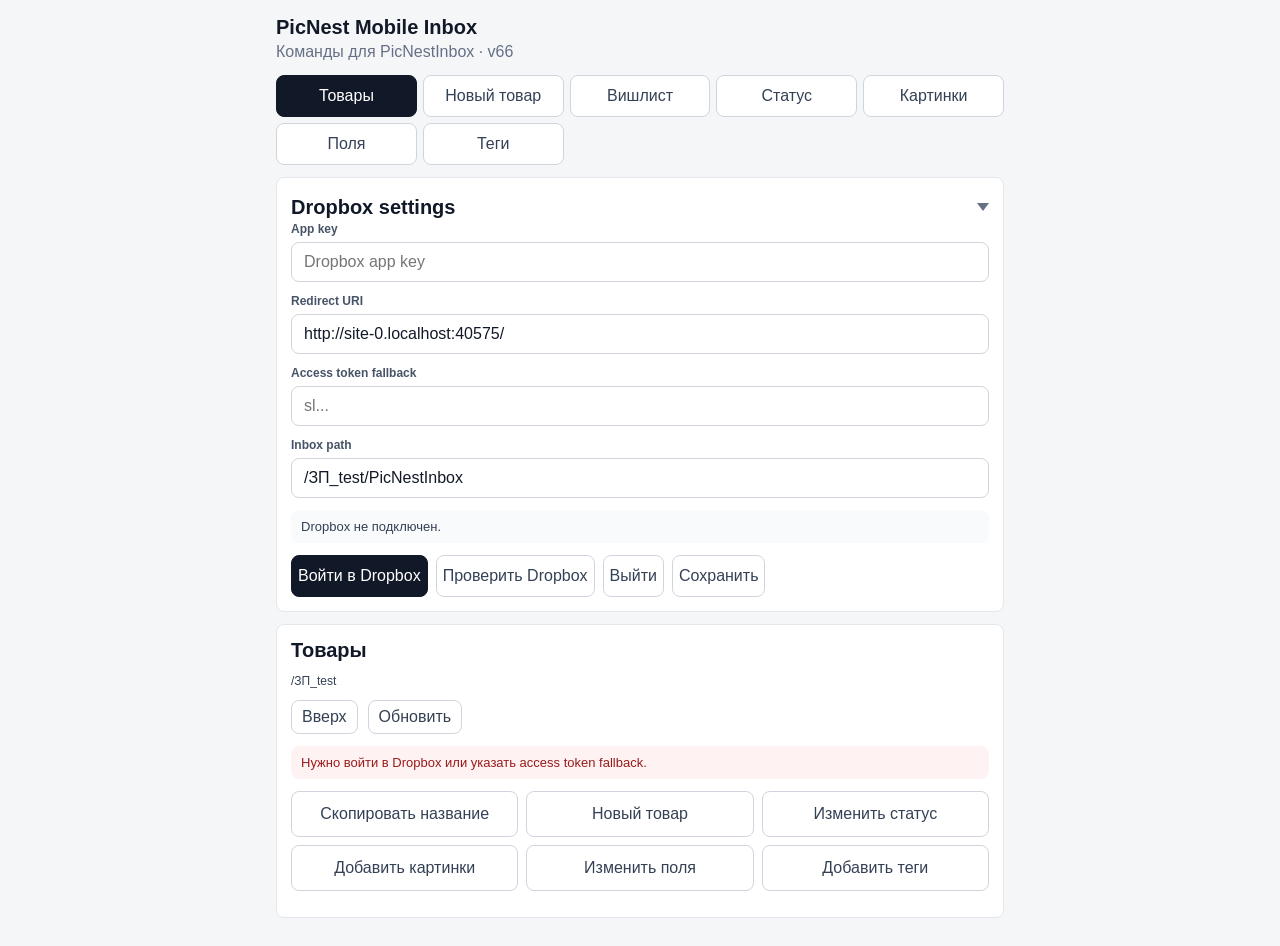
<file: index.html>
<!doctype html>
<html lang="ru">
  <head>
    <meta charset="UTF-8" />
    <meta name="viewport" content="width=device-width, initial-scale=1.0" />
    <meta name="theme-color" content="#111827" />
    <title>PicNest Mobile Inbox</title>
    
    <!-- Иконка вкладки браузера -->
    <link rel="icon" href="./favicon.ico" sizes="any">
    <link rel="icon" type="image/png" sizes="32x32" href="./favicon-32x32.png">
    <link rel="icon" type="image/png" sizes="16x16" href="./favicon-16x16.png">

    <!-- Иконка ярлыка на экране iPhone и iPad -->
    <link rel="apple-touch-icon" sizes="180x180" href="./apple-touch-icon.png">

    <!-- PWA и Android -->
    <link rel="manifest" href="./manifest.webmanifest">
    <meta name="theme-color" content="#ff666f">

    <!-- Открытие с экрана iPhone как отдельного приложения -->
    <meta name="apple-mobile-web-app-capable" content="yes">
    <meta name="apple-mobile-web-app-status-bar-style" content="default">
    <meta name="apple-mobile-web-app-title" content="PicNest">
   
    <link rel="manifest" href="./manifest.webmanifest" />
    <link rel="stylesheet" href="./styles.css" />
  </head>
  <body>
    <main class="app-shell">
      <header class="app-header">
        <div>
          <h1>PicNest Mobile Inbox</h1>
          <p>Команды для PicNestInbox · v66</p>
        </div>
        <button id="install-button" class="ghost-button" type="button" hidden>Установить</button>
      </header>

      <nav class="mode-tabs" aria-label="Тип команды">
        <button class="mode-tab active" type="button" data-mode="products">Товары</button>
        <button class="mode-tab" type="button" data-mode="create_product">Новый товар</button>
        <button class="mode-tab" type="button" data-mode="wishlist_track_product">Вишлист</button>
        <button class="mode-tab" type="button" data-mode="move_status">Статус</button>
        <button class="mode-tab" type="button" data-mode="add_images">Картинки</button>
        <button class="mode-tab" type="button" data-mode="update_fields">Поля</button>
        <button class="mode-tab" type="button" data-mode="update_tags">Теги</button>
      </nav>

      <details id="dropbox-card" class="card dropbox-card" open>
        <summary class="card-title-row">
          <h2>Dropbox settings</h2>
          <span class="details-chevron" aria-hidden="true"></span>
        </summary>
        <div id="dropbox-settings-body" class="collapsible-body">
          <label>
            <span>App key</span>
            <input id="dropbox-app-key" type="text" autocomplete="off" placeholder="Dropbox app key" />
          </label>
          <label>
            <span>Redirect URI</span>
            <input id="dropbox-redirect-uri" type="text" readonly />
          </label>
          <label>
            <span>Access token fallback</span>
            <input id="dropbox-token" type="password" autocomplete="off" placeholder="sl..." />
          </label>
          <label>
            <span>Inbox path</span>
            <input id="dropbox-inbox-path" type="text" value="/ЗП_test/PicNestInbox" autocomplete="off" />
          </label>
          <div id="dropbox-auth-status" class="inline-status">Dropbox не подключен.</div>
          <div class="actions">
            <button id="connect-dropbox-button" class="primary-button" type="button">Войти в Dropbox</button>
            <button id="check-dropbox-button" class="ghost-button" type="button">Проверить Dropbox</button>
            <button id="disconnect-dropbox-button" class="ghost-button" type="button">Выйти</button>
            <button id="save-dropbox-settings-button" class="ghost-button" type="button">Сохранить</button>
          </div>
        </div>
      </details>

      <section class="card command-only">
        <div class="grid two">
          <label>
            <span>command_id</span>
            <input id="command-id" type="text" autocomplete="off" />
          </label>
          <label>
            <span>created_by</span>
            <input id="created-by" type="text" value="mobile" autocomplete="off" />
          </label>
        </div>
      </section>

      <form id="create-product-form" class="command-form" data-mode-panel="create_product">
        <section class="card">
          <h2>Новый товар</h2>
          <label>
            <span>import_input_line</span>
            <textarea id="create-import-input-line" rows="4" required placeholder="https://site/product Название цвет размер цена"></textarea>
          </label>
          <label>
            <span>target_status</span>
            <select id="create-target-status">
              <option value="buy">На выкуп</option>
              <option value="ordered">Едет</option>
              <option value="arrived">Приехало</option>
              <option value="received">Получено</option>
            </select>
          </label>
          <div class="grid two">
            <label>
              <span>order_id</span>
              <input id="create-order-id" type="text" autocomplete="off" />
            </label>
            <label>
              <span>buyer</span>
              <input id="create-buyer" type="text" autocomplete="off" list="buyer-history-options" />
            </label>
          </div>
          <section id="create-batch-products-panel" class="batch-products-panel" hidden>
            <div id="create-batch-product-tabs" class="batch-product-tabs"></div>
          </section>
          <label>
            <span>title</span>
            <input id="create-title" type="text" autocomplete="off" placeholder="Заполнится из строки, можно поправить" />
          </label>
          <label>
            <span>user_params</span>
            <input id="create-user-params" type="text" autocomplete="off" placeholder="Заполнится из строки, можно поправить" />
          </label>
          <div class="parsed-grid">
            <div><strong>source_url</strong><span id="parsed-source-url">—</span></div>
            <div><strong>source</strong><span id="parsed-source">—</span></div>
            <div><strong>filename</strong><span id="parsed-filename">—</span></div>
            <div><strong>main image</strong><span id="parsed-main-image">—</span></div>
            <div><strong>duplicates</strong><span id="parsed-duplicates">—</span></div>
          </div>
        </section>

        <section class="card">
          <h2>Картинки</h2>
          <div class="source-choice-group" role="group" aria-label="Main image source">
            <span>Main image source</span>
            <label><input type="checkbox" name="create-main-image-source" value="phone" checked /> С телефона</label>
            <label><input type="checkbox" name="create-main-image-source" value="dropbox" /> Из Dropbox</label>
            <label><input type="checkbox" name="create-main-image-source" value="url" /> URL</label>
          </div>
          <label data-main-image-source-panel="phone">
            <span>Main image</span>
            <input id="create-main-image" type="file" accept="image/*" />
          </label>
          <div id="create-main-image-selected" class="inline-status" data-main-image-source-panel="phone">—</div>
          <button id="clear-create-main-image" class="ghost-button clear-control" data-main-image-source-panel="phone" type="button">Удалить файл</button>
          <label data-main-image-source-panel="dropbox">
            <span>Main image from Dropbox</span>
            <textarea id="create-main-image-dropbox" rows="3" autocomplete="off" placeholder="Для списка: один файл на строку"></textarea>
          </label>
          <div class="actions" data-main-image-source-panel="dropbox">
            <button class="ghost-button clear-control choose-main-image-button" type="button" data-target-input="create-main-image-dropbox">Выбрать из Dropbox</button>
            <button id="clear-create-main-image-dropbox" class="ghost-button clear-control" type="button">Удалить файл</button>
          </div>
          <label data-main-image-source-panel="url">
            <span>Main image URL</span>
            <textarea id="create-main-image-url" rows="3" autocomplete="off" placeholder="Для списка товаров: один URL картинки на строку"></textarea>
          </label>
          <button id="clear-create-main-image-url" class="ghost-button clear-control" data-main-image-source-panel="url" type="button">Удалить URL</button>
          <div class="source-choice-group" role="group" aria-label="Duplicate image source">
            <span>Duplicate image source</span>
            <label><input type="checkbox" name="create-duplicate-image-source" value="phone" checked /> С телефона</label>
            <label><input type="checkbox" name="create-duplicate-image-source" value="dropbox" /> Из Dropbox</label>
            <label><input type="checkbox" name="create-duplicate-image-source" value="url" /> URL</label>
          </div>
          <label data-duplicate-image-source-panel="phone">
            <span>Duplicate images</span>
            <input id="create-duplicate-images" type="file" accept="image/*" multiple />
          </label>
          <div id="create-duplicate-images-selected" class="inline-status" data-duplicate-image-source-panel="phone">—</div>
          <button id="clear-create-duplicate-images" class="ghost-button clear-control" data-duplicate-image-source-panel="phone" type="button">Удалить файлы</button>
          <label data-duplicate-image-source-panel="dropbox">
            <span>Duplicate images from Dropbox</span>
            <textarea id="create-duplicate-image-dropbox" rows="3" placeholder="Для списка: одна строка на товар; несколько файлов через ;"></textarea>
          </label>
          <div class="actions" data-duplicate-image-source-panel="dropbox">
            <button class="ghost-button clear-control choose-main-image-button" type="button" data-target-input="create-duplicate-image-dropbox">Выбрать из Dropbox</button>
            <button id="clear-create-duplicate-image-dropbox" class="ghost-button clear-control" type="button">Удалить файлы</button>
          </div>
          <label data-duplicate-image-source-panel="url">
            <span>Duplicate image URLs</span>
            <textarea id="create-duplicate-image-urls" rows="3" placeholder="Один URL картинки на строку"></textarea>
          </label>
          <button id="clear-create-duplicate-image-urls" class="ghost-button clear-control" data-duplicate-image-source-panel="url" type="button">Удалить URL</button>
        </section>
      </form>

      <form id="wishlist-track-form" class="command-form" data-mode-panel="wishlist_track_product">
        <section class="card">
          <div class="card-title-row plain-title-row">
            <h2>Отслеживать товары</h2>
          </div>
          <div id="wishlist-track-rows" class="wishlist-track-rows"></div>
        </section>
      </form>

      <form id="add-images-form" class="command-form" data-mode-panel="add_images">
        <section class="card">
          <h2>Добавить дублирующие картинки</h2>
          <label>
            <span>product_id</span>
            <input id="add-product-id" type="number" min="1" inputmode="numeric" />
          </label>
          <label>
            <span>main_image_filename</span>
            <input id="add-main-image-filename" type="text" autocomplete="off" placeholder="Source Title params.jpg" />
          </label>
          <label>
            <span>Duplicate images</span>
            <input id="add-images" type="file" accept="image/*" multiple />
          </label>
          <button id="clear-add-images" class="ghost-button clear-control" type="button">Удалить файлы</button>
          <label>
            <span>Duplicate images from Dropbox</span>
            <textarea id="add-image-dropbox" rows="3" placeholder="Один файл Dropbox на строку"></textarea>
          </label>
          <div class="actions">
            <button class="ghost-button clear-control choose-main-image-button" type="button" data-target-input="add-image-dropbox">Выбрать из Dropbox</button>
            <button id="clear-add-image-dropbox" class="ghost-button clear-control" type="button">Удалить Dropbox-файлы</button>
          </div>
          <label>
            <span>Duplicate image URLs</span>
            <textarea id="add-image-urls" rows="3" placeholder="Один URL картинки на строку"></textarea>
          </label>
          <button id="clear-add-image-urls" class="ghost-button clear-control" type="button">Удалить URL</button>
        </section>
      </form>

      <form id="move-status-form" class="command-form" data-mode-panel="move_status">
        <section class="card">
          <h2>Изменить статус</h2>
          <label>
            <span>product_id</span>
            <input id="move-product-id" type="number" min="1" inputmode="numeric" />
          </label>
          <label>
            <span>main_image_filename</span>
            <textarea id="move-main-image-filename" rows="3" autocomplete="off" placeholder="Для списка: один файл на строку"></textarea>
          </label>
          <div class="actions">
            <button class="ghost-button clear-control choose-main-image-button" type="button" data-target-input="move-main-image-filename">Выбрать из Dropbox</button>
            <button id="clear-move-main-image-filename" class="ghost-button clear-control" type="button">Удалить файл</button>
          </div>
          <label>
            <span>to_status</span>
            <select id="move-to-status">
              <option value="buy">На выкуп</option>
              <option value="ordered">Едет</option>
              <option value="arrived">Приехало</option>
              <option value="received">Получено</option>
              <option value="archived">Архив</option>
              <option value="cancelled">Отмена</option>
            </select>
          </label>
          <div class="grid two">
            <label>
              <span>order_id</span>
              <input id="move-order-id" type="text" autocomplete="off" />
            </label>
            <label>
              <span>buyer</span>
              <input id="move-buyer" type="text" autocomplete="off" list="buyer-history-options" />
            </label>
          </div>
        </section>
      </form>

      <datalist id="buyer-history-options"></datalist>

      <section id="dropbox-browser" class="card dropbox-browser command-only" hidden>
        <div class="browser-header">
          <h2>Выбор из Dropbox</h2>
          <button id="close-dropbox-browser" class="ghost-button small-button" type="button">Закрыть</button>
        </div>
        <div id="browser-current-path" class="browser-current-path">—</div>
        <div class="browser-path-row">
          <button id="browser-up-button" class="ghost-button small-button" type="button">Вверх</button>
        </div>
        <div id="browser-status" class="inline-status">—</div>
        <div id="browser-list" class="browser-list"></div>
      </section>

      <form id="update-fields-form" class="command-form" data-mode-panel="update_fields">
        <section class="card">
          <h2>Изменить поля</h2>
          <label>
            <span>product_id</span>
            <input id="update-product-id" type="number" min="1" inputmode="numeric" />
          </label>
          <label>
            <span>main_image_filename</span>
            <input id="update-main-image-filename" type="text" autocomplete="off" placeholder="Source Title params.jpg" />
          </label>
          <div class="grid two">
            <label><span>title</span><input id="field-title" type="text" autocomplete="off" /></label>
            <label><span>source_url</span><input id="field-source-url" type="url" autocomplete="off" /></label>
            <label><span>source</span><input id="field-source" type="text" autocomplete="off" /></label>
            <label><span>product_params</span><input id="field-product-params" type="text" autocomplete="off" /></label>
            <label><span>brand</span><input id="field-brand" type="text" autocomplete="off" /></label>
            <label><span>brand_line</span><input id="field-brand-line" type="text" autocomplete="off" /></label>
            <label><span>retailer</span><input id="field-retailer" type="text" autocomplete="off" /></label>
            <label><span>store_locale</span><input id="field-store-locale" type="text" autocomplete="off" /></label>
            <label><span>interface_language</span><input id="field-interface-language" type="text" autocomplete="off" /></label>
            <label><span>store_color_text</span><input id="field-store-color-text" type="text" autocomplete="off" /></label>
          </div>
          <label>
            <span>composition_care_text</span>
            <textarea id="field-composition-care-text" rows="3"></textarea>
          </label>
        </section>
      </form>

      <form id="update-tags-form" class="command-form" data-mode-panel="update_tags">
        <section class="card">
          <h2>Добавить теги</h2>
          <label>
            <span>product_id</span>
            <input id="tags-product-id" type="number" min="1" inputmode="numeric" />
          </label>
          <label>
            <span>main_image_filename</span>
            <textarea id="tags-main-image-filename" rows="3" autocomplete="off" placeholder="Для списка: один файл на строку"></textarea>
          </label>
          <label>
            <span>tags</span>
            <textarea id="tags-list" rows="5" autocomplete="off" placeholder="Один тег на строку или через запятую"></textarea>
          </label>
        </section>
      </form>

      <section id="products-page" class="command-form active" data-mode-panel="products">
        <section class="card products-browser">
          <h2>Товары</h2>
          <div id="products-current-path" class="browser-current-path">—</div>
          <div class="browser-path-row">
            <button id="products-up-button" class="ghost-button small-button" type="button">Вверх</button>
            <button id="products-refresh-button" class="ghost-button small-button" type="button">Обновить</button>
          </div>
          <div id="products-status" class="inline-status">—</div>
          <div class="product-bulk-actions">
            <button id="products-copy-names-button" class="ghost-button small-button" type="button" disabled>Скопировать название</button>
            <button id="products-new-product-button" class="ghost-button small-button" type="button" disabled>Новый товар</button>
            <button id="products-move-status-button" class="ghost-button small-button" type="button" disabled>Изменить статус</button>
            <button id="products-add-images-button" class="ghost-button small-button" type="button" disabled>Добавить картинки</button>
            <button id="products-update-fields-button" class="ghost-button small-button" type="button" disabled>Изменить поля</button>
            <button id="products-update-tags-button" class="ghost-button small-button" type="button" disabled>Добавить теги</button>
          </div>
          <div id="products-list" class="browser-list"></div>
        </section>
      </section>

      <section class="card output-card command-only">
        <div class="output-header">
          <h2>JSON</h2>
        </div>
        <div class="actions json-actions">
          <button id="copy-json-button" type="button" class="ghost-button">Копировать</button>
          <button id="download-json-button" type="button" class="primary-button">Скачать JSON</button>
          <button id="send-dropbox-button" type="button" class="primary-button">Отправить в Dropbox</button>
        </div>
        <div id="dropbox-status" class="status-box" hidden></div>
        <pre id="json-output">{}</pre>
      </section>

      <section class="card command-only">
        <h2>Файлы</h2>
        <div id="file-plan" class="file-plan"></div>
      </section>
    </main>

    <script type="module" src="./src/app.js?v=66"></script>
  </body>
</html>
</file>
<file: styles.css>
:root {
  color: #111827;
  background: #f5f6f8;
  font-family: Inter, Arial, sans-serif;
}

* {
  box-sizing: border-box;
}

body {
  margin: 0;
}

button,
input,
select,
textarea {
  font: inherit;
}

.app-shell {
  width: min(100%, 760px);
  margin: 0 auto;
  padding: 16px;
}

.app-header {
  display: flex;
  align-items: center;
  justify-content: space-between;
  gap: 12px;
  margin-bottom: 14px;
}

.app-header h1,
.card h2 {
  margin: 0;
  font-size: 20px;
}

.app-header p {
  margin: 4px 0 0;
  color: #667085;
}

.mode-tabs {
  display: grid;
  grid-template-columns: repeat(5, minmax(0, 1fr));
  gap: 6px;
  margin-bottom: 12px;
}

.mode-tab,
.ghost-button,
.primary-button {
  min-height: 42px;
  border-radius: 8px;
  border: 1px solid #d0d5dd;
  background: #ffffff;
  color: #344054;
  cursor: pointer;
}

.mode-tab {
  padding: 8px 6px;
  overflow: hidden;
  text-overflow: ellipsis;
  white-space: nowrap;
}

.mode-tab.active,
.primary-button {
  border-color: #111827;
  background: #111827;
  color: #ffffff;
}

.card {
  display: grid;
  gap: 12px;
  margin-bottom: 12px;
  padding: 14px;
  border: 1px solid #e4e7ec;
  border-radius: 8px;
  background: #ffffff;
}

.card-title-row {
  display: flex;
  align-items: center;
  justify-content: space-between;
  gap: 10px;
}

.small-button {
  min-height: 34px;
  padding: 6px 10px;
}

.dropbox-card {
  cursor: pointer;
}

.dropbox-card summary {
  list-style: none;
  min-height: 30px;
  position: relative;
  padding-right: 28px;
}

.dropbox-card summary::-webkit-details-marker {
  display: none;
}

.dropbox-card:not([open]) .collapsible-body {
  display: none;
}

.details-chevron {
  position: absolute;
  right: 2px;
  top: 50%;
  width: 0;
  height: 0;
  border-top: 6px solid transparent;
  border-bottom: 6px solid transparent;
  border-left: 8px solid #667085;
  transform: translateY(-50%);
}

.dropbox-card[open] .details-chevron {
  transform: translateY(-50%) rotate(90deg);
}

.collapsible-body {
  display: grid;
  gap: 12px;
  cursor: default;
}

.command-form {
  display: none;
}

.command-form.active {
  display: block;
}

.grid {
  display: grid;
  gap: 10px;
}

.grid.two {
  grid-template-columns: repeat(2, minmax(0, 1fr));
}

.plain-title-row {
  display: flex;
  align-items: center;
  justify-content: space-between;
  gap: 12px;
}

label {
  display: grid;
  gap: 6px;
}

label span {
  color: #475467;
  font-size: 12px;
  font-weight: 700;
}

.source-choice-group {
  display: flex;
  align-items: center;
  flex-wrap: wrap;
  gap: 10px;
  padding: 10px;
  border: 1px solid #d0d5dd;
  border-radius: 8px;
  background: #ffffff;
}

.source-choice-group > span {
  flex: 1 0 100%;
  color: #475467;
  font-size: 12px;
  font-weight: 700;
}

.source-choice-group label {
  display: flex;
  align-items: center;
  gap: 8px;
  min-height: 24px;
  padding: 0;
  border: 0;
  border-radius: 0;
  background: transparent;
  color: #344054;
}

.wishlist-track-rows {
  display: grid;
  gap: 14px;
}

.wishlist-track-row {
  display: grid;
  gap: 10px;
  padding: 12px;
  border: 1px solid #d0d5dd;
  border-radius: 8px;
  background: #ffffff;
}

.wishlist-row-controls {
  display: grid;
  grid-template-columns: minmax(0, 1fr) minmax(0, 1fr);
  gap: 10px;
}

.wishlist-size-options {
  display: flex;
  flex-wrap: wrap;
  gap: 8px;
}

.wishlist-add-row-actions {
  display: flex;
  justify-content: flex-end;
  margin-top: 2px;
}

.wishlist-size-chip {
  display: inline-flex;
  align-items: center;
  gap: 6px;
  min-height: 34px;
  padding: 6px 10px;
  border: 1px solid #d0d5dd;
  border-radius: 999px;
  background: #f9fafb;
  color: #344054;
  font-weight: 700;
}

.wishlist-size-chip input {
  width: auto;
}

.source-choice-group input {
  width: auto;
}

input,
select,
textarea {
  width: 100%;
  border: 1px solid #d0d5dd;
  border-radius: 8px;
  padding: 10px 12px;
  background: #ffffff;
  color: #111827;
}

textarea {
  resize: vertical;
}

.output-header {
  display: flex;
  align-items: center;
  justify-content: flex-start;
}

.json-actions {
  justify-content: flex-start;
  margin-top: -4px;
}

.actions {
  display: flex;
  flex-wrap: wrap;
  gap: 8px;
}

#json-output {
  min-height: 220px;
  margin: 0;
  padding: 12px;
  overflow: auto;
  border-radius: 8px;
  background: #111827;
  color: #f8fafc;
  font-size: 12px;
  line-height: 1.55;
}

.file-plan {
  display: grid;
  gap: 8px;
}

.file-plan-item {
  padding: 10px;
  border: 1px solid #dbe3ef;
  border-radius: 8px;
  background: #f8fafc;
  overflow-wrap: anywhere;
}

.file-plan-item strong {
  display: block;
  margin-bottom: 4px;
}

.file-plan-item span {
  display: block;
  color: #344054;
}

.file-plan-warning {
  border-color: #fedf89;
  background: #fffaeb;
}

.file-plan-warning strong,
.file-plan-warning span {
  color: #93370d;
}

.parsed-grid {
  display: grid;
  gap: 8px;
}

.parsed-grid div {
  display: grid;
  gap: 3px;
  padding: 9px 10px;
  border: 1px solid #dbe3ef;
  border-radius: 8px;
  background: #f8fafc;
  overflow-wrap: anywhere;
}

.parsed-grid strong {
  color: #111827;
  font-size: 12px;
}

.parsed-grid span {
  color: #344054;
}

.batch-products-panel {
  display: grid;
  gap: 10px;
}

.batch-product-tabs {
  display: flex;
  gap: 8px;
  overflow-x: auto;
  padding-bottom: 4px;
}

.batch-product-tab {
  flex: 0 0 auto;
  min-height: 36px;
  padding: 7px 11px;
  border: 1px solid #d0d5dd;
  border-radius: 999px;
  background: #ffffff;
  color: #344054;
}

.batch-product-tab.active {
  border-color: #111827;
  background: #111827;
  color: #ffffff;
}

.batch-product-details {
  display: grid;
  gap: 8px;
}

.batch-product-details div {
  display: grid;
  gap: 3px;
  padding: 9px 10px;
  border: 1px solid #dbe3ef;
  border-radius: 8px;
  background: #f8fafc;
  overflow-wrap: anywhere;
}

.batch-product-details strong {
  color: #111827;
  font-size: 12px;
}

.batch-product-details span {
  color: #344054;
}

[hidden] {
  display: none !important;
}

.clear-control {
  justify-self: start;
  min-height: 34px;
  padding: 6px 10px;
}

.dropbox-browser {
  border-color: #bfdbfe;
  background: #f8fbff;
}

.browser-path-row {
  display: flex;
  align-items: center;
  gap: 10px;
}

.browser-header {
  display: grid;
  grid-template-columns: minmax(0, 1fr) auto;
  align-items: center;
  gap: 10px;
}

.browser-header h2 {
  min-width: 0;
}

.browser-current-path {
  color: #344054;
  font-size: 12px;
  overflow-wrap: anywhere;
}

.browser-path-row {
  justify-content: flex-start;
}

.browser-list {
  display: grid;
  gap: 8px;
  max-height: 360px;
  overflow: auto;
}

#products-list {
  max-height: none;
  overflow: visible;
}

.product-bulk-actions {
  display: grid;
  grid-template-columns: repeat(3, minmax(0, 1fr));
  gap: 8px;
}

.product-bulk-actions button {
  min-height: 46px;
  height: 100%;
  padding: 9px 8px;
  line-height: 1.15;
  white-space: normal;
}

@media (max-width: 430px) {
  .product-bulk-actions {
    grid-template-columns: repeat(2, minmax(0, 1fr));
  }
}

.browser-entry {
  display: flex;
  align-items: center;
  gap: 8px;
  width: 100%;
  min-height: 48px;
  padding: 10px;
  border: 1px solid #dbe3ef;
  border-radius: 8px;
  background: #ffffff;
  color: #111827;
  text-align: left;
}

.browser-entry.folder {
  background: #f8fafc;
}

.folder-icon {
  position: relative;
  flex: 0 0 auto;
  width: 28px;
  height: 22px;
  border-radius: 3px 3px 4px 4px;
  background: linear-gradient(135deg, #ffe58a 0%, #f7c948 100%);
  box-shadow: inset 0 -1px 0 rgba(0, 0, 0, 0.08);
}

.folder-icon::before {
  content: "";
  position: absolute;
  left: 2px;
  top: -5px;
  width: 13px;
  height: 7px;
  border-radius: 3px 3px 0 0;
  background: #ffe58a;
}

.browser-entry span {
  overflow-wrap: anywhere;
}

.products-folder-list {
  display: grid;
  gap: 8px;
}

.products-image-grid {
  display: grid;
  grid-template-columns: repeat(2, minmax(0, 1fr));
  gap: 10px;
}

.product-image-card {
  position: relative;
  display: grid;
  gap: 8px;
  width: 100%;
  padding: 8px;
  border: 1px solid #dbe3ef;
  border-radius: 8px;
  background: #ffffff;
  color: #111827;
  text-align: left;
  cursor: pointer;
}

.product-file-checkbox {
  position: absolute;
  z-index: 1;
  top: 8px;
  left: 8px;
  width: 22px;
  height: 22px;
  accent-color: #111827;
}

.product-image-card:has(.product-file-checkbox:checked) {
  border-color: #111827;
  box-shadow: 0 0 0 2px rgba(17, 24, 39, 0.1);
}

.product-image-preview {
  display: grid;
  place-items: center;
  aspect-ratio: 2 / 3;
  overflow: hidden;
  border-radius: 7px;
  background: #f2f4f7;
  color: #667085;
  font-size: 12px;
  font-weight: 700;
}

.product-image-preview img {
  width: 100%;
  height: 100%;
  object-fit: cover;
  display: block;
}

.product-image-name {
  min-height: 34px;
  color: #344054;
  font-size: 12px;
  line-height: 1.35;
  overflow-wrap: anywhere;
}

.browser-empty {
  padding: 10px;
  color: #667085;
}

.status-box {
  padding: 10px 12px;
  border-radius: 8px;
  border: 1px solid #bfdbfe;
  background: #eff6ff;
  color: #1e3a8a;
  white-space: pre-wrap;
  overflow-wrap: anywhere;
}

.status-box.error {
  border-color: #fecaca;
  background: #fef2f2;
  color: #991b1b;
}

.inline-status {
  padding: 9px 10px;
  border-radius: 8px;
  background: #f8fafc;
  color: #344054;
  font-size: 13px;
  overflow-wrap: anywhere;
}

.inline-status.error {
  background: #fef2f2;
  color: #991b1b;
}

@media (max-width: 560px) {
  .app-shell {
    padding: 12px;
  }

  .grid.two {
    grid-template-columns: 1fr;
  }

  .mode-tabs {
    gap: 4px;
  }

  .mode-tab {
    font-size: 12px;
  }
}
</file>
